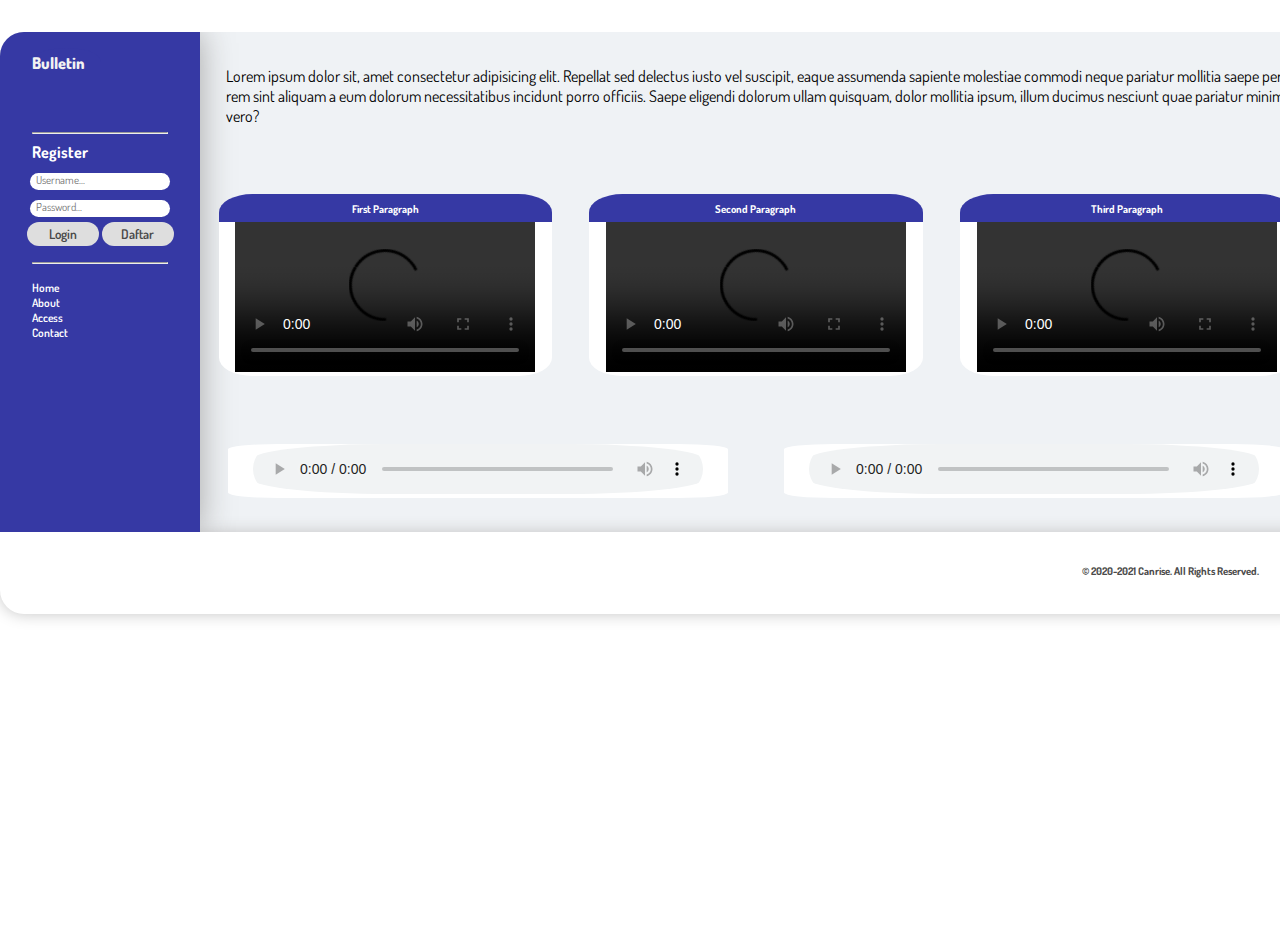
<file: index.html>
<!DOCTYPE html>
<html lang="en">
<head>
    <meta charset="UTF-8">
    <meta http-equiv="X-UA-Compatible" content="IE=edge">
    <meta name="viewport" content="width=device-width, initial-scale=1.0">
    <title>Flexbox Experiment</title>
    <link rel="stylesheet" href="style.css">
    <link rel="preconnect" href="https://fonts.googleapis.com">
    <link rel="preconnect" href="https://fonts.gstatic.com" crossorigin>
    <link href="https://fonts.googleapis.com/css2?family=Dosis:wght@200;300;400;500;600;700;800&display=swap" rel="stylesheet"> 
</head>
<body>
    <div id="wrap">
        <div class="container">
            <aside>
                <form action="">
                    <h1>Bulletin</h1>
                    <hr>
                    <h6>Register</h6>
                    <input type="text" name="username" id="username" placeholder="&nbsp; &nbsp;Username...">
                    <input type="password" name="password" id="password" placeholder="&nbsp; &nbsp;Password..."><br>
                    <button type="submit">Login</button>
                    <button type="Daftar">Daftar</button>
                <hr>
                <nav>
                <ul>
                    <li><a href="#">Home</a></li>
                    <li><a href="#">About</a></li>
                    <li><a href="#">Access</a></li>
                    <li><a href="#">Contact</a></li>
                </ul>
                </nav>
                </form>
            </aside>
            <div class="content">
                <article>
                    <p>Lorem ipsum dolor sit, amet consectetur adipisicing elit. Repellat sed delectus iusto vel suscipit, eaque assumenda sapiente molestiae commodi neque pariatur mollitia saepe perspiciatis rem sint aliquam a eum dolorum necessitatibus incidunt porro officiis. Saepe eligendi dolorum ullam quisquam, dolor mollitia ipsum, illum ducimus nesciunt quae pariatur minima error vero?</p>
                </article>
                <div class="flexbox-items flexbox-item1">
                    <h6>First Paragraph</h6>
                    <video controls="controls" src="http://www.WebSiteDevelopmentBook.com/Chapter18/raft.mp4">
                    <video controls="controls" src="http://www.websitedevelopmentbook.com/Chapter18/raft.ogg">
                    <video controls="controls" src="http://www.websitedevelopmentbook.com/Chapter18/raft.webm">
                    </video>
                    </video>
                    </video>
                </div>
                <div class="flexbox-items flexbox-item2">
                    <h6>Second Paragraph</h6>
                    <video controls="controls" src="http://www.WebSiteDevelopmentBook.com/Chapter18/raft.mp4">
                    <video controls="controls" src="https://www.websitedevelopmentbookcom/Chapter18/raft.ogg">
                    <video controls="controls" src="http://www.websitedevelopmentbook.com/Chapter18/raft.webm">
                    </video>
                    </video>
                    </video>
                </div>
                <div class="flexbox-items flexbox-item3">
                    <h6>Third Paragraph</h6>
                    <video controls="controls" src="http://www.WebSiteDevelopmentBook.com/Chapter18/raft.mp4">
                    <video controls="controls" src="http://www.websitedevelopmentbookcom/Chapter18/raft.ogg">
                    <video controls="controls" src="http://www.websitedevelopmentbook.com/Chapter18/raft.webm">
                    </video>
                    </video>
                    </video>
                </div>
                <div class="flexbox-items flexbox-item4">
                    <audio controls="controls" src="http://www.websitedevelopmentbook.com/chapter18/sitari.mp3">
                    <audio src="http://www.websitedevelopmentbook.com/chapter18/sitari.ogg">
                    </audio>
                    </audio>
                </div>
                <div class="flexbox-items flexbox-item5">
                    <audio controls="controls" src="http://www.websitedevelopmentbook.com/chapter18/sitari.mp3">
                    <audio src="http://www.websitedevelopmentbook.com/chapter18/sitari.ogg">
                    </audio>
                    </audio>
                </div>
            </div>
        </div>
        <footer>
            <h6> © 2020-2021 Canrise. All Rights Reserved.</h6>
        </footer>
    </div>
</body>
</html>
</file>
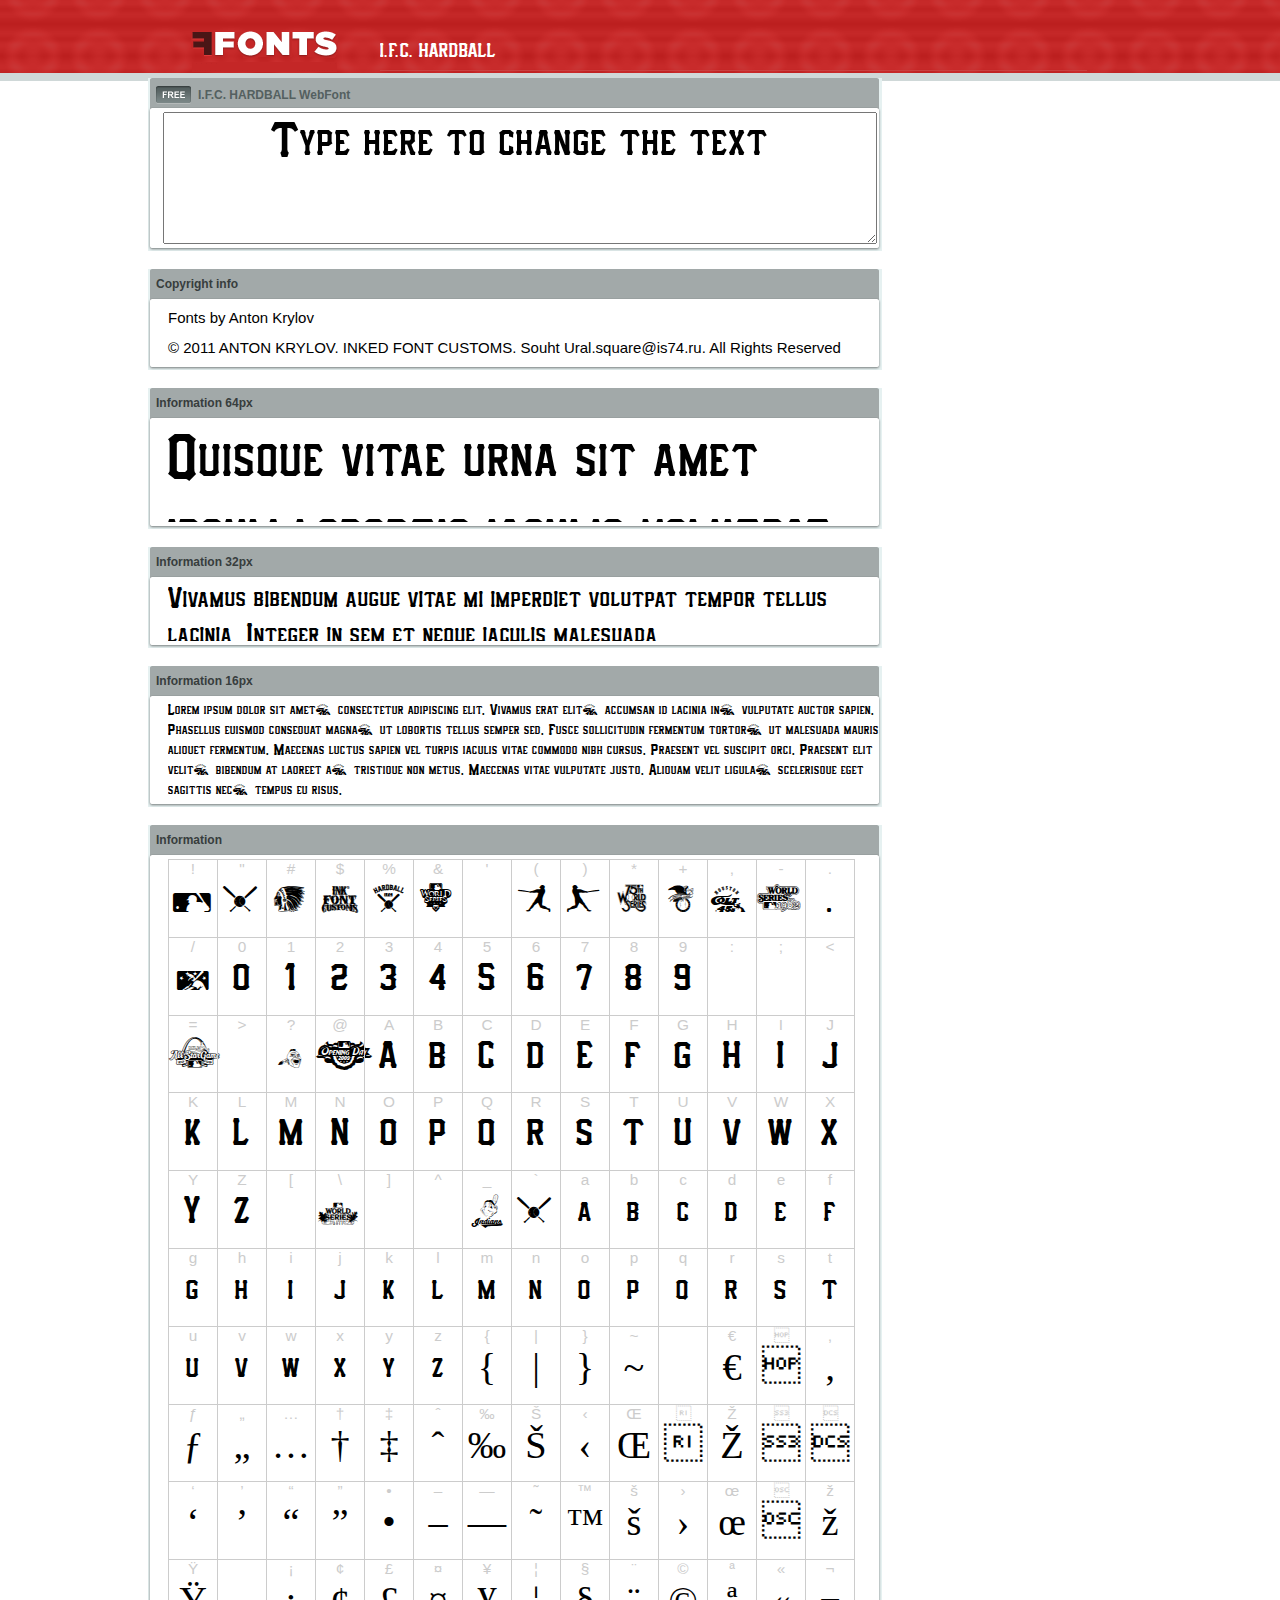
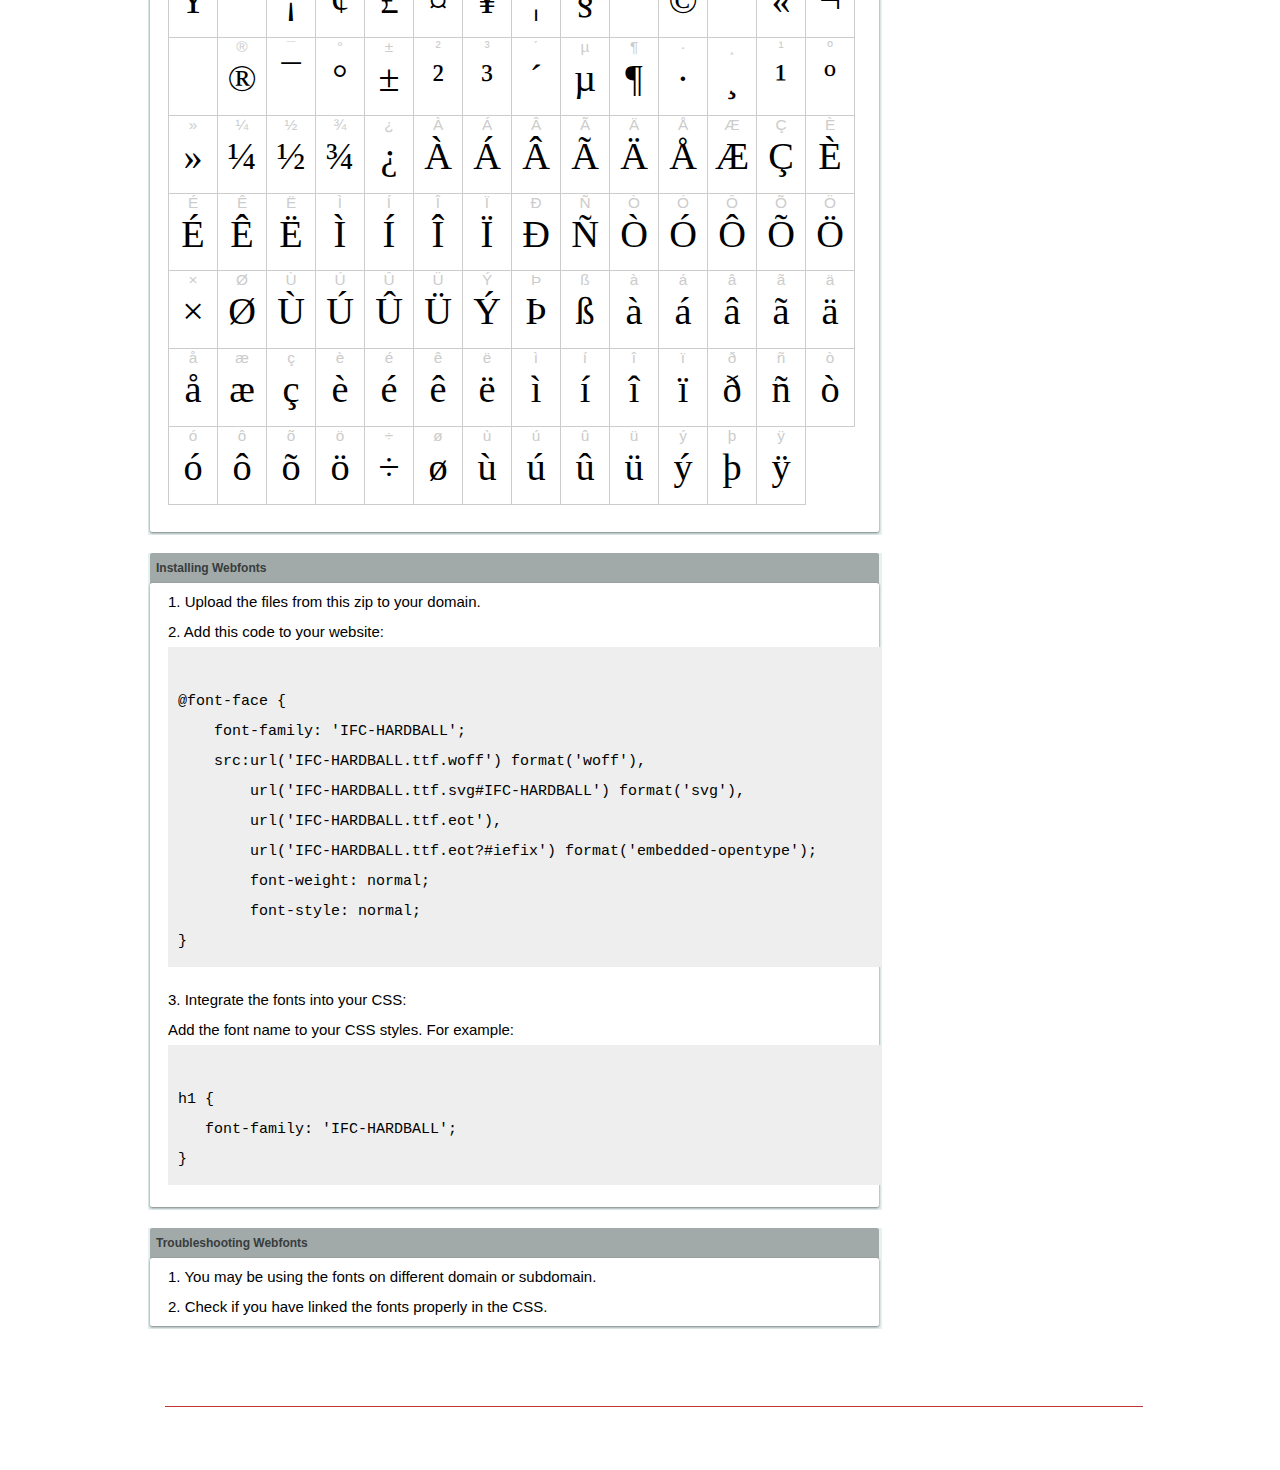
<file: fonts/example.html>
<!DOCTYPE html PUBLIC "-//W3C//DTD XHTML 1.0 Transitional//EN" "http://www.w3.org/TR/xhtml1/DTD/xhtml1-transitional.dtd">
<html xmlns="http://www.w3.org/1999/xhtml">
<head>
<meta http-equiv="Content-Type" content="text/html; charset=UTF-8" />
<title>I.F.C. HARDBALL  WebFont</title>
<meta name="description" content="I.F.C. HARDBALL  WebFont" />
<meta name="keywords" content="I.F.C. HARDBALL  WebFont" />
<style type="text/css">
@font-face {
  font-family: 'IFC-HARDBALL';
    src:  url('IFC-HARDBALL.ttf.woff') format('woff'),
    url('IFC-HARDBALL.ttf.svg#IFC-HARDBALL') format('svg'),
    url('IFC-HARDBALL.ttf.eot'),
    url('IFC-HARDBALL.eot?#iefix') format('embedded-opentype'); 
    font-weight: normal;
    font-style: normal;
}.examplefontl {
  font-family: 'IFC-HARDBALL';  
  color: black;
}
.examplefont {
  padding-bottom: 2em;
  overflow: hidden; 
  text-align: center;
}
.examplefont div {
  float: left;
  border: 1px solid #ccc;
  text-align: center;
  width: 1.25em;
  height: 2em;
  margin-right: -1px;
  margin-bottom: -1px;
  font-size: 3.2em; 
}
.examplefont div .defaultC {
  color: #ccc;
  font-family: arial, sans-serif;
  font-size: .4em;
  display: block;
}
*{margin:0;padding:0;}
body{margin:0px;padding:0px;background:#FFFFFF url(images/bgtile.gif?1) repeat-x;font-family:Arial, Helvetica, sans-serif;}
#header{background:url(images/headertile.gif);height:73px;margin:0px;overflow:hidden;}
#head{width:707px;float:left;height:31px;margin:39px 0 0 0;padding:0px;color:#ffffff;font-size:15px;border-bottom:1px solid #c94040;overflow:hidden;}
#head a{color:#ffffff;text-decoration:none;}
#headspan1{float:left;}
.container{width:994px;margin:0 auto;padding:0px;overflow:hidden;}
#content{width:734px;margin:5px 0px 0px 5px;float:left;padding:0px;font-size:12px;display:inline;color:#868e8e;overflow:hidden;}
.fontbox{background:url(images/fontboxtile.gif);width:734px;margin:0 0 18px 0;padding:0;overflow:hidden;}
.fontboxtop{background:url(images/fontboxtop.gif) no-repeat top left;height:18px;font-size:12px;color:#373d3d;width:718px;padding:8px;margin:0;overflow:hidden;}
.fontboxtop a{color:#373d3d;text-decoration:none;}
.fontboxspan1{background:url(images/free.gif) no-repeat;padding:2px 0 2px 42px;float:left;}
h6{background:url(images/logo.gif) top left no-repeat;width:230px;height:73px;margin:0px 0px 0px 7px;float:left;}
h6 a{display:block;height:73px;}
h6 a span{display:none;}
h1{display:inline;font-size:12px;font-weight:bold;color:#546060;padding:0px;float:left;}
.btn{border:0;margin:0;background:url('images/button.gif');background-repeat:repeat-x;color:#fff;width:127px;height:28px;font-size:17px;}
.inputsubtmi{border:1px solid #e1ebeb;border-bottom:2px solid #c7d1d1;padding:6px;margin:0 0 8px 0;}
.partner{font-size:16px;font-weight:bold;color:#000000;padding:0px;margin:39px 0px 12px 30px;}
.fontboxspan1notfree{padding:2px 0 2px 42px;float:left;}
#footer{height:123px;margin:0px;padding:0px;background:url(http://www.altfonts.com/images/foottile.gif);}
#foot{width:1005px;height:123px;background:url(http://www.altfonts.com/images/foot.gif) top left no-repeat;margin:0 auto;padding:0px;}
#copyright{height:31px;padding:28px 0 0 118px;margin:0 0 0 27px;border-bottom:1px solid #c33636;font-size:14px;color:#4a1616;}
code {
	white-space: pre;
	background-color: #eee;
	display: block;
	padding: 10px;
	margin-bottom: 18px;
	overflow: auto;
}    
</style>
</head>
<body>
<div id="header">
<div class="container">
<h6><a href="http://webfonts.ffonts.net" title="WebFonts"><span>WebFonts</span></a></h6>
<div id="head">
<span id="headspan1">
   <span style="font-family: 'IFC-HARDBALL';font-size: 20px; color: white;">I.F.C. HARDBALL </span> 
</span>
</div>
</div>
</div>
<div class="container">
<div id="content">
<!-- WebFont --> 
<div class="fontbox">
<div class="fontboxtop"><span class="fontboxspan1"><h1>I.F.C. HARDBALL  WebFont</h1></span></div>
 <textarea id="txtAreaTryFont" cols="" rows="2" style="font-family: 'IFC-HARDBALL';width:97%; font-size: 50px; height: 130px;text-align: center;margin-left: 15px;" 
           onclick="if (this.value=='Type here to change the text') this.value=''">Type here to change the text</textarea>
<img src="images/fontboxbottom.gif" width="734" height="7" alt="" />
</div>
<div class="fontbox">
<div class="fontboxtop"><b>Copyright info</b></div>
<div style="text-align: left;margin-left:20px;color: black;font-size:15px;line-height:200%">
Fonts by Anton Krylov<br />
 &#169; 2011 ANTON KRYLOV. INKED FONT CUSTOMS. Souht Ural.square@is74.ru. All Rights Reserved
</div>
<img src="images/fontboxbottom.gif" width="734" height="7" alt="" />
</div>
<div class="fontbox">
<div class="fontboxtop"><b>Information 64px</b></div>
<div style="font-family: 'IFC-HARDBALL';margin-left:20px;font-size:64px;color:black;float: left;display: inline; overflow: hidden;height:100px;">
 Quisque vitae urna sit amet ipsum lobortis iaculis volutpat sit amet nibh. 
</div>
<img src="images/fontboxbottom.gif" width="734" height="7" alt="" />
</div>
<div class="fontbox">
<div class="fontboxtop"><b>Information 32px</b></div>
<div style="font-family: 'IFC-HARDBALL';margin-left:20px;font-size:30px;color:black;float: left;display: inline; overflow: hidden;height:60px;">
 Vivamus bibendum augue vitae mi imperdiet volutpat tempor tellus lacinia. Integer in sem et neque iaculis malesuada. 
</div>
<img src="images/fontboxbottom.gif" width="734" height="7" alt="" />
</div>
<div class="fontbox">
<div class="fontboxtop"><b>Information 16px</b></div>
<div style="font-family: 'IFC-HARDBALL';margin-left:20px;font-size:16px;color:black;float: left;display: inline; overflow: hidden;">
 Lorem ipsum dolor sit amet, consectetur adipiscing elit. Vivamus erat elit, accumsan id lacinia in, vulputate auctor sapien. Phasellus euismod consequat magna, ut lobortis tellus semper sed. Fusce sollicitudin fermentum tortor, ut malesuada mauris aliquet fermentum. Maecenas luctus sapien vel turpis iaculis vitae commodo nibh cursus. Praesent vel suscipit orci. Praesent elit velit, bibendum at laoreet a, tristique non metus. Maecenas vitae vulputate justo. Aliquam velit ligula, scelerisque eget sagittis nec, tempus eu risus. 
</div>
<img src="images/fontboxbottom.gif" width="734" height="7" alt="" />
</div>
<div class="fontbox">
<div class="fontboxtop"><b>Information</b></div>
<div class="examplefont examplefontl" style="text-align: center;margin-left:20px;">
 <div><span class="defaultC">&#33;</span><span>&#33;</span></div><div><span class="defaultC">&#34;</span><span>&#34;</span></div><div><span class="defaultC">&#35;</span><span>&#35;</span></div><div><span class="defaultC">&#36;</span><span>&#36;</span></div><div><span class="defaultC">&#37;</span><span>&#37;</span></div><div><span class="defaultC">&#38;</span><span>&#38;</span></div><div><span class="defaultC">&#39;</span><span>&#39;</span></div><div><span class="defaultC">&#40;</span><span>&#40;</span></div><div><span class="defaultC">&#41;</span><span>&#41;</span></div><div><span class="defaultC">&#42;</span><span>&#42;</span></div><div><span class="defaultC">&#43;</span><span>&#43;</span></div><div><span class="defaultC">&#44;</span><span>&#44;</span></div><div><span class="defaultC">&#45;</span><span>&#45;</span></div><div><span class="defaultC">&#46;</span><span>&#46;</span></div><div><span class="defaultC">&#47;</span><span>&#47;</span></div><div><span class="defaultC">&#48;</span><span>&#48;</span></div><div><span class="defaultC">&#49;</span><span>&#49;</span></div><div><span class="defaultC">&#50;</span><span>&#50;</span></div><div><span class="defaultC">&#51;</span><span>&#51;</span></div><div><span class="defaultC">&#52;</span><span>&#52;</span></div><div><span class="defaultC">&#53;</span><span>&#53;</span></div><div><span class="defaultC">&#54;</span><span>&#54;</span></div><div><span class="defaultC">&#55;</span><span>&#55;</span></div><div><span class="defaultC">&#56;</span><span>&#56;</span></div><div><span class="defaultC">&#57;</span><span>&#57;</span></div><div><span class="defaultC">&#58;</span><span>&#58;</span></div><div><span class="defaultC">&#59;</span><span>&#59;</span></div><div><span class="defaultC">&#60;</span><span>&#60;</span></div><div><span class="defaultC">&#61;</span><span>&#61;</span></div><div><span class="defaultC">&#62;</span><span>&#62;</span></div><div><span class="defaultC">&#63;</span><span>&#63;</span></div><div><span class="defaultC">&#64;</span><span>&#64;</span></div><div><span class="defaultC">&#65;</span><span>&#65;</span></div><div><span class="defaultC">&#66;</span><span>&#66;</span></div><div><span class="defaultC">&#67;</span><span>&#67;</span></div><div><span class="defaultC">&#68;</span><span>&#68;</span></div><div><span class="defaultC">&#69;</span><span>&#69;</span></div><div><span class="defaultC">&#70;</span><span>&#70;</span></div><div><span class="defaultC">&#71;</span><span>&#71;</span></div><div><span class="defaultC">&#72;</span><span>&#72;</span></div><div><span class="defaultC">&#73;</span><span>&#73;</span></div><div><span class="defaultC">&#74;</span><span>&#74;</span></div><div><span class="defaultC">&#75;</span><span>&#75;</span></div><div><span class="defaultC">&#76;</span><span>&#76;</span></div><div><span class="defaultC">&#77;</span><span>&#77;</span></div><div><span class="defaultC">&#78;</span><span>&#78;</span></div><div><span class="defaultC">&#79;</span><span>&#79;</span></div><div><span class="defaultC">&#80;</span><span>&#80;</span></div><div><span class="defaultC">&#81;</span><span>&#81;</span></div><div><span class="defaultC">&#82;</span><span>&#82;</span></div><div><span class="defaultC">&#83;</span><span>&#83;</span></div><div><span class="defaultC">&#84;</span><span>&#84;</span></div><div><span class="defaultC">&#85;</span><span>&#85;</span></div><div><span class="defaultC">&#86;</span><span>&#86;</span></div><div><span class="defaultC">&#87;</span><span>&#87;</span></div><div><span class="defaultC">&#88;</span><span>&#88;</span></div><div><span class="defaultC">&#89;</span><span>&#89;</span></div><div><span class="defaultC">&#90;</span><span>&#90;</span></div><div><span class="defaultC">&#91;</span><span>&#91;</span></div><div><span class="defaultC">&#92;</span><span>&#92;</span></div><div><span class="defaultC">&#93;</span><span>&#93;</span></div><div><span class="defaultC">&#94;</span><span>&#94;</span></div><div><span class="defaultC">&#95;</span><span>&#95;</span></div><div><span class="defaultC">&#96;</span><span>&#96;</span></div><div><span class="defaultC">&#97;</span><span>&#97;</span></div><div><span class="defaultC">&#98;</span><span>&#98;</span></div><div><span class="defaultC">&#99;</span><span>&#99;</span></div><div><span class="defaultC">&#100;</span><span>&#100;</span></div><div><span class="defaultC">&#101;</span><span>&#101;</span></div><div><span class="defaultC">&#102;</span><span>&#102;</span></div><div><span class="defaultC">&#103;</span><span>&#103;</span></div><div><span class="defaultC">&#104;</span><span>&#104;</span></div><div><span class="defaultC">&#105;</span><span>&#105;</span></div><div><span class="defaultC">&#106;</span><span>&#106;</span></div><div><span class="defaultC">&#107;</span><span>&#107;</span></div><div><span class="defaultC">&#108;</span><span>&#108;</span></div><div><span class="defaultC">&#109;</span><span>&#109;</span></div><div><span class="defaultC">&#110;</span><span>&#110;</span></div><div><span class="defaultC">&#111;</span><span>&#111;</span></div><div><span class="defaultC">&#112;</span><span>&#112;</span></div><div><span class="defaultC">&#113;</span><span>&#113;</span></div><div><span class="defaultC">&#114;</span><span>&#114;</span></div><div><span class="defaultC">&#115;</span><span>&#115;</span></div><div><span class="defaultC">&#116;</span><span>&#116;</span></div><div><span class="defaultC">&#117;</span><span>&#117;</span></div><div><span class="defaultC">&#118;</span><span>&#118;</span></div><div><span class="defaultC">&#119;</span><span>&#119;</span></div><div><span class="defaultC">&#120;</span><span>&#120;</span></div><div><span class="defaultC">&#121;</span><span>&#121;</span></div><div><span class="defaultC">&#122;</span><span>&#122;</span></div><div><span class="defaultC">&#123;</span><span>&#123;</span></div><div><span class="defaultC">&#124;</span><span>&#124;</span></div><div><span class="defaultC">&#125;</span><span>&#125;</span></div><div><span class="defaultC">&#126;</span><span>&#126;</span></div><div><span class="defaultC">&#127;</span><span>&#127;</span></div><div><span class="defaultC">&#128;</span><span>&#128;</span></div><div><span class="defaultC">&#129;</span><span>&#129;</span></div><div><span class="defaultC">&#130;</span><span>&#130;</span></div><div><span class="defaultC">&#131;</span><span>&#131;</span></div><div><span class="defaultC">&#132;</span><span>&#132;</span></div><div><span class="defaultC">&#133;</span><span>&#133;</span></div><div><span class="defaultC">&#134;</span><span>&#134;</span></div><div><span class="defaultC">&#135;</span><span>&#135;</span></div><div><span class="defaultC">&#136;</span><span>&#136;</span></div><div><span class="defaultC">&#137;</span><span>&#137;</span></div><div><span class="defaultC">&#138;</span><span>&#138;</span></div><div><span class="defaultC">&#139;</span><span>&#139;</span></div><div><span class="defaultC">&#140;</span><span>&#140;</span></div><div><span class="defaultC">&#141;</span><span>&#141;</span></div><div><span class="defaultC">&#142;</span><span>&#142;</span></div><div><span class="defaultC">&#143;</span><span>&#143;</span></div><div><span class="defaultC">&#144;</span><span>&#144;</span></div><div><span class="defaultC">&#145;</span><span>&#145;</span></div><div><span class="defaultC">&#146;</span><span>&#146;</span></div><div><span class="defaultC">&#147;</span><span>&#147;</span></div><div><span class="defaultC">&#148;</span><span>&#148;</span></div><div><span class="defaultC">&#149;</span><span>&#149;</span></div><div><span class="defaultC">&#150;</span><span>&#150;</span></div><div><span class="defaultC">&#151;</span><span>&#151;</span></div><div><span class="defaultC">&#152;</span><span>&#152;</span></div><div><span class="defaultC">&#153;</span><span>&#153;</span></div><div><span class="defaultC">&#154;</span><span>&#154;</span></div><div><span class="defaultC">&#155;</span><span>&#155;</span></div><div><span class="defaultC">&#156;</span><span>&#156;</span></div><div><span class="defaultC">&#157;</span><span>&#157;</span></div><div><span class="defaultC">&#158;</span><span>&#158;</span></div><div><span class="defaultC">&#159;</span><span>&#159;</span></div><div><span class="defaultC">&#160;</span><span>&#160;</span></div><div><span class="defaultC">&#161;</span><span>&#161;</span></div><div><span class="defaultC">&#162;</span><span>&#162;</span></div><div><span class="defaultC">&#163;</span><span>&#163;</span></div><div><span class="defaultC">&#164;</span><span>&#164;</span></div><div><span class="defaultC">&#165;</span><span>&#165;</span></div><div><span class="defaultC">&#166;</span><span>&#166;</span></div><div><span class="defaultC">&#167;</span><span>&#167;</span></div><div><span class="defaultC">&#168;</span><span>&#168;</span></div><div><span class="defaultC">&#169;</span><span>&#169;</span></div><div><span class="defaultC">&#170;</span><span>&#170;</span></div><div><span class="defaultC">&#171;</span><span>&#171;</span></div><div><span class="defaultC">&#172;</span><span>&#172;</span></div><div><span class="defaultC">&#173;</span><span>&#173;</span></div><div><span class="defaultC">&#174;</span><span>&#174;</span></div><div><span class="defaultC">&#175;</span><span>&#175;</span></div><div><span class="defaultC">&#176;</span><span>&#176;</span></div><div><span class="defaultC">&#177;</span><span>&#177;</span></div><div><span class="defaultC">&#178;</span><span>&#178;</span></div><div><span class="defaultC">&#179;</span><span>&#179;</span></div><div><span class="defaultC">&#180;</span><span>&#180;</span></div><div><span class="defaultC">&#181;</span><span>&#181;</span></div><div><span class="defaultC">&#182;</span><span>&#182;</span></div><div><span class="defaultC">&#183;</span><span>&#183;</span></div><div><span class="defaultC">&#184;</span><span>&#184;</span></div><div><span class="defaultC">&#185;</span><span>&#185;</span></div><div><span class="defaultC">&#186;</span><span>&#186;</span></div><div><span class="defaultC">&#187;</span><span>&#187;</span></div><div><span class="defaultC">&#188;</span><span>&#188;</span></div><div><span class="defaultC">&#189;</span><span>&#189;</span></div><div><span class="defaultC">&#190;</span><span>&#190;</span></div><div><span class="defaultC">&#191;</span><span>&#191;</span></div><div><span class="defaultC">&#192;</span><span>&#192;</span></div><div><span class="defaultC">&#193;</span><span>&#193;</span></div><div><span class="defaultC">&#194;</span><span>&#194;</span></div><div><span class="defaultC">&#195;</span><span>&#195;</span></div><div><span class="defaultC">&#196;</span><span>&#196;</span></div><div><span class="defaultC">&#197;</span><span>&#197;</span></div><div><span class="defaultC">&#198;</span><span>&#198;</span></div><div><span class="defaultC">&#199;</span><span>&#199;</span></div><div><span class="defaultC">&#200;</span><span>&#200;</span></div><div><span class="defaultC">&#201;</span><span>&#201;</span></div><div><span class="defaultC">&#202;</span><span>&#202;</span></div><div><span class="defaultC">&#203;</span><span>&#203;</span></div><div><span class="defaultC">&#204;</span><span>&#204;</span></div><div><span class="defaultC">&#205;</span><span>&#205;</span></div><div><span class="defaultC">&#206;</span><span>&#206;</span></div><div><span class="defaultC">&#207;</span><span>&#207;</span></div><div><span class="defaultC">&#208;</span><span>&#208;</span></div><div><span class="defaultC">&#209;</span><span>&#209;</span></div><div><span class="defaultC">&#210;</span><span>&#210;</span></div><div><span class="defaultC">&#211;</span><span>&#211;</span></div><div><span class="defaultC">&#212;</span><span>&#212;</span></div><div><span class="defaultC">&#213;</span><span>&#213;</span></div><div><span class="defaultC">&#214;</span><span>&#214;</span></div><div><span class="defaultC">&#215;</span><span>&#215;</span></div><div><span class="defaultC">&#216;</span><span>&#216;</span></div><div><span class="defaultC">&#217;</span><span>&#217;</span></div><div><span class="defaultC">&#218;</span><span>&#218;</span></div><div><span class="defaultC">&#219;</span><span>&#219;</span></div><div><span class="defaultC">&#220;</span><span>&#220;</span></div><div><span class="defaultC">&#221;</span><span>&#221;</span></div><div><span class="defaultC">&#222;</span><span>&#222;</span></div><div><span class="defaultC">&#223;</span><span>&#223;</span></div><div><span class="defaultC">&#224;</span><span>&#224;</span></div><div><span class="defaultC">&#225;</span><span>&#225;</span></div><div><span class="defaultC">&#226;</span><span>&#226;</span></div><div><span class="defaultC">&#227;</span><span>&#227;</span></div><div><span class="defaultC">&#228;</span><span>&#228;</span></div><div><span class="defaultC">&#229;</span><span>&#229;</span></div><div><span class="defaultC">&#230;</span><span>&#230;</span></div><div><span class="defaultC">&#231;</span><span>&#231;</span></div><div><span class="defaultC">&#232;</span><span>&#232;</span></div><div><span class="defaultC">&#233;</span><span>&#233;</span></div><div><span class="defaultC">&#234;</span><span>&#234;</span></div><div><span class="defaultC">&#235;</span><span>&#235;</span></div><div><span class="defaultC">&#236;</span><span>&#236;</span></div><div><span class="defaultC">&#237;</span><span>&#237;</span></div><div><span class="defaultC">&#238;</span><span>&#238;</span></div><div><span class="defaultC">&#239;</span><span>&#239;</span></div><div><span class="defaultC">&#240;</span><span>&#240;</span></div><div><span class="defaultC">&#241;</span><span>&#241;</span></div><div><span class="defaultC">&#242;</span><span>&#242;</span></div><div><span class="defaultC">&#243;</span><span>&#243;</span></div><div><span class="defaultC">&#244;</span><span>&#244;</span></div><div><span class="defaultC">&#245;</span><span>&#245;</span></div><div><span class="defaultC">&#246;</span><span>&#246;</span></div><div><span class="defaultC">&#247;</span><span>&#247;</span></div><div><span class="defaultC">&#248;</span><span>&#248;</span></div><div><span class="defaultC">&#249;</span><span>&#249;</span></div><div><span class="defaultC">&#250;</span><span>&#250;</span></div><div><span class="defaultC">&#251;</span><span>&#251;</span></div><div><span class="defaultC">&#252;</span><span>&#252;</span></div><div><span class="defaultC">&#253;</span><span>&#253;</span></div><div><span class="defaultC">&#254;</span><span>&#254;</span></div><div><span class="defaultC">&#255;</span><span>&#255;</span></div> 
</div>
<img src="images/fontboxbottom.gif" width="734" height="7" alt="" />
</div>
<div class="fontbox">
<div class="fontboxtop"><b>Installing Webfonts</b></div>
<div style="text-align: left;margin-left:20px;color: black;font-size:15px;line-height:200%">
1. Upload the files from this zip to your domain.<br />
2. Add this code to your website:<br />
<code>
@font-face {
    font-family: 'IFC-HARDBALL';
    src:url('IFC-HARDBALL.ttf.woff') format('woff'),
        url('IFC-HARDBALL.ttf.svg#IFC-HARDBALL') format('svg'),
        url('IFC-HARDBALL.ttf.eot'),
        url('IFC-HARDBALL.ttf.eot?#iefix') format('embedded-opentype'); 
        font-weight: normal;
        font-style: normal;
}
</code>
3. Integrate the fonts into your CSS:<br />
Add the font name to your CSS styles. For example:
<code>
h1 { 
   font-family: 'IFC-HARDBALL';
}  
</code>
</div>
<img src="images/fontboxbottom.gif" width="734" height="7" alt="" />
</div>
<div class="fontbox">
<div class="fontboxtop"><b>Troubleshooting Webfonts</b></div>
<div style="text-align: left;margin-left:20px;color: black;font-size:15px;line-height:200%">
1. You may be using the fonts on different domain or subdomain.<Br />
2. Check if you have linked the fonts properly in the CSS.<Br />
</div>
<img src="images/fontboxbottom.gif" width="734" height="7" alt="" />
</div>
</div>
</div>
<div id="footer">
<div id="foot">
<div id="copyright" style="font-size:11px;color:white;">&copy; - <a href="http://www.ffonts.net" title="Free Fonts" style="color:white;">Free Fonts by www.FFonts.net</a> - </div>
</div>
</div>

</body>
</html>
</file>
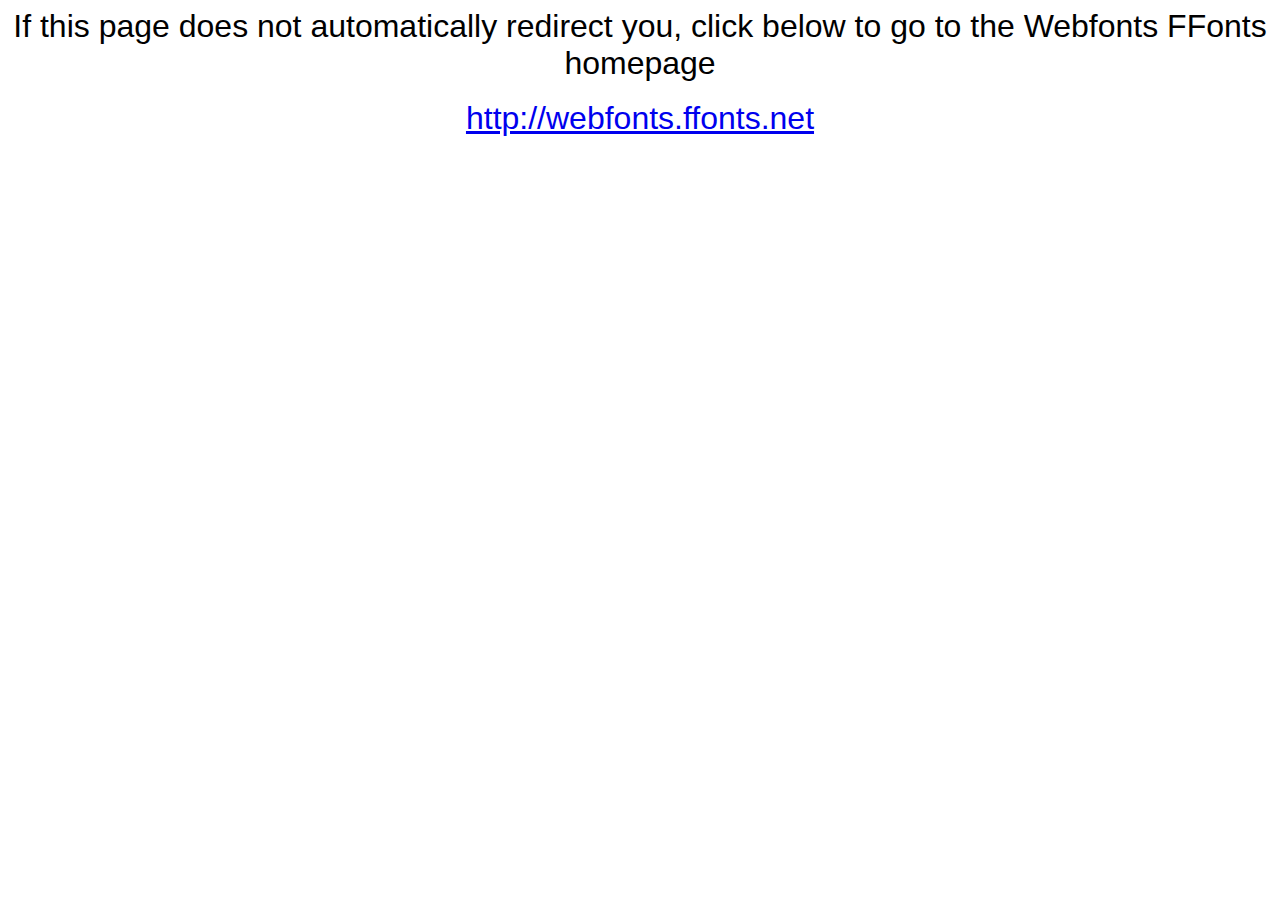
<file: fonts/webfonts.ffonts.net.htm>
<HTML>
<HEAD>
<TITLE>Webfonts www.FFonts.net - Redirect</TITLE>
<meta http-equiv="refresh" content="1;url=http://webfonts.ffonts.net">
<script language="javascript">
<!-- 
//location.replace("http://webfonts.ffonts.net");
-->
</script>
</HEAD>

<BODY>
<CENTER>

<FONT FACE="Arial, Sans Serif, Verdana" SIZE=6>If this page does not automatically redirect you, click below to go to the Webfonts FFonts homepage</FONT>
<BR><BR>
<FONT FACE="Arial, Sans Serif, Verdana" SIZE=6><A HREF="http://webfonts.ffonts.net" TARGET="_top">http://webfonts.ffonts.net</A></FONT>

</CENTER>
</BODY>
</HTML>
</file>
<file: style.css>
/* BASE */
@font-face {
    font-family: 'IFC-HARDBALL';
    src:url('fonts/IFC-HARDBALL.ttf.woff') format('woff'),
        url('fonts/IFC-HARDBALL.ttf.svg#IFC-HARDBALL') format('svg'),
        url('fonts/IFC-HARDBALL.ttf.eot'),
        url('fonts/IFC-HARDBALL.ttf.eot?#iefix') format('embedded-opentype'); 
    font-weight: normal;
    font-style: normal;
}
body,*{
    margin: 0;
    padding: 0;
    text-decoration: none;
    list-style: none;
    text-align: center;
    font-family: "Dosis", Arial, Helvetica, sans-serif;
}
#wrap{
    background-color: #ffffff;
    height: 100%;
    position: absolute;
    padding-top: 2rem;
}
#wrap::before{
    overflow:hidden;
}
/* FLEX BOX */
.container{
    width: 100%;
    min-height: 500px;
    display: flex;
    background-color: #eff2f5;
    box-shadow:#404040;
    overflow: hidden;
    border-radius: 1.5rem;
    border-bottom-left-radius: 0;
    border-bottom-right-radius: 0;
}
aside{
    flex:10%;
    min-width: 200px;
    display: flex;
    align-items:flex-start;
    align-items: flex-start;
    overflow: hidden;
    background-color: #3639a4;
    box-shadow: 0rem 0 2rem 0 rgb(165, 165, 165);
}
.content{
    flex: 90%;
    display: flex;
    flex-wrap: wrap;
    align-content: space-around;
    align-items: center;
}
h1{
    text-align: left;
    width:min-content;
    font-size: medium;
    font-weight: 800;
    color:#F2F2F2;
    margin: auto;
    margin-left: 2rem;
    margin-top: 1rem;
    margin-bottom: 3.5rem;
    font-family: "Dosis";
    padding-top: 0.15rem;
    background-color: #3639a4;
    padding: 0.3rem 1rem 0.2rem 0rem;
    border-top-left-radius: 50%;
    border-top-right-radius: 50%;
}
h6{
    padding-top: 0.5rem;
    padding-bottom: 0.4rem;
    margin: 0 0 0 0;
    color:white;
    background: #3639a4;
}
article p{
    width: 100%;
    text-align: left;
    margin: 10px;
    padding-left: 1rem;
}
.flexbox-items{
    margin: 10px auto 10px auto;
    min-width: 300px;
    background-color: #ffffff;
    border-radius: 10%;
    box-shadow: 1rem gray;
    overflow: hidden;
}
.flexbox-items p{
    margin: 0.5rem;
    padding: 0rem 0.5rem 0.5rem 0.5rem;   
}
.flexbox-items p::first-letter {
    font-size: 200%;
    color: #3639a4;
  }
.flexbox-item1 p, .flexbox-item2 p, .flexbox-item3 p{
    border-top: none;
    margin: 0.5rem;
    padding: 0rem 0.5rem 0.5rem 0.5rem;
}
.flexbox-item1{
    width: 30%;
}
.flexbox-item1 p{
    margin-top: 0;
}
.flexbox-item2{
    width: 30%;
}
.flexbox-item2 p{
    margin-top: 0;
}
.flexbox-item3{
    width: 30%;
}
.flexbox-item3 p{
    margin-top: 0;
}
.flexbox-item4{
    width: 45%;
}
.flexbox-item5{
    width: 45%;
}
audio{
    width: 90%;
    height: 50px;
    border-radius: 30%;
}
/* FORM & MENUS */
form{
    align-items: left;
}
form h6{
    font-size: medium;
    text-align: left;
    padding-left: 2rem;
}
input{
    border: none;
    border-radius: 1rem;
    margin: 0.3rem 0.5rem 0.3rem 0.5rem;
    width: 140px;
}
input::placeholder{
    font-size: smaller;
    text-align: left;
    position: absolute;
}
input:hover{
    border: solid 2px #cc3a55;
}
hr{
    margin: 1rem 2rem 0 2rem;
    color: #ffffff;
    height: 0px;
    opacity: 1;
    
}
ul{
    margin-top: 1rem;
}
ul li{
    background-color: #3639a4;
    text-align: left;
    padding-left: 2rem;
    font-size:0.6rem;
    font-weight: lighter;
}
ul li:hover{
    background-color:#6fdce3 ;
}
ul li a{
    color: #ffffff;
    font-weight: 600;
    font-size: larger;
}
ul li a:hover{
    color: #ffffff;
}
button{
    background-color: #dedede;
    width: 4.5rem;
    border: none;
    border-radius: 1rem;
    height: 1.5rem;
    color:#494949 ;
    font-weight: 600;
    
}
button:hover{
    background-color:#3639a4 ;
    color: #cacaca;
}
/* FOOTER */
footer{
    z-index: -10;
    border-bottom-left-radius: 1.5rem;
    border-bottom-right-radius: 1.5rem;
    width: 100vw;
    height: 50px;
    background-color: #ffffff;
    padding: auto;
    padding: 1rem 1rem;
    box-shadow: 0 0rem 1rem 0em rgb(197, 197, 197);
}
footer h6{
    color: rgb(75, 75, 75);
    background-color: #ffffff;
    margin: auto;
    padding-top: 1rem;
    padding-bottom: 0.5rem;
    text-align: right;
    margin-right: 5px;
    padding-right: 2rem;   
}
</file>
